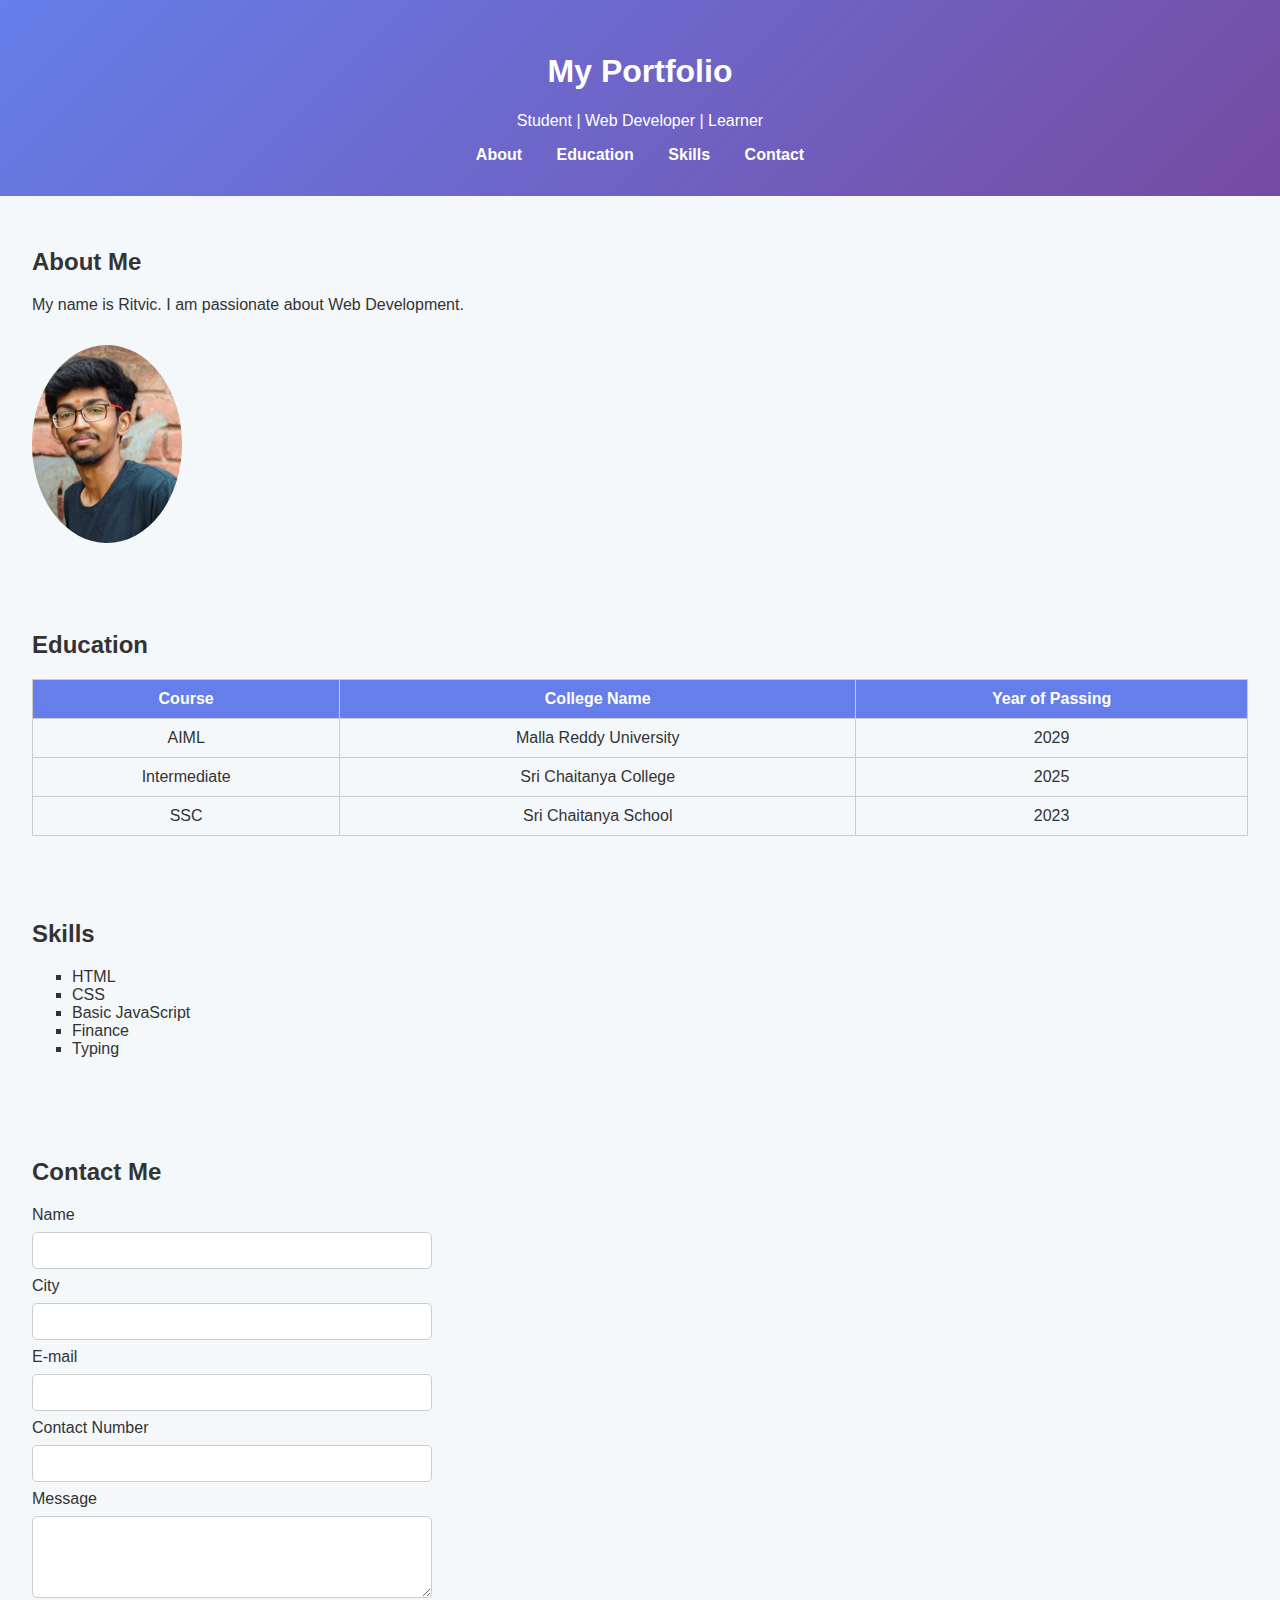
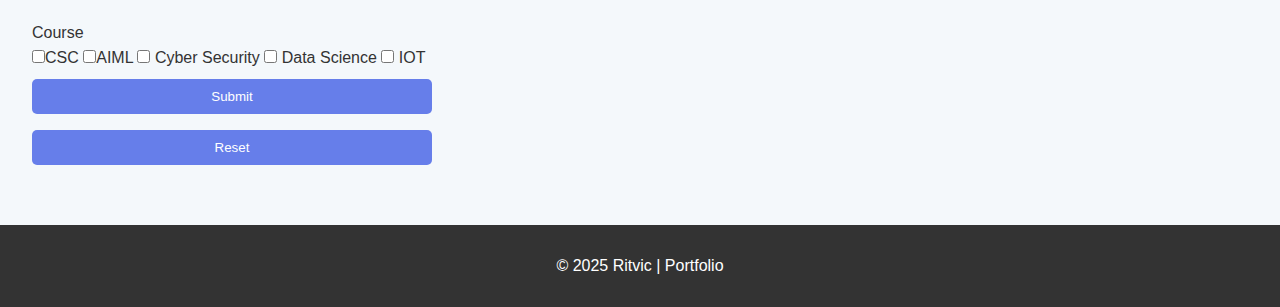
<file: Portfolio/index.html>
<!DOCTYPE html>
<html lang="en">
<head>
  <meta charset="UTF-8">
  <meta name="viewport" content="width=device-width, initial-scale=1.0">
  <title>My Portfolio</title>
  <link rel="stylesheet" href="style.css">
</head>
<body>
  <header>
    <h1>My Portfolio</h1>
    <p>Student | Web Developer | Learner</p>
    <nav>
      <a href="#about">About</a>
      <a href="#education">Education</a>
      <a href="#skills">Skills</a>
      <a href="#contact">Contact</a>
    </nav>
  </header>

  <section id="about">
    <h2>About Me</h2>
    <p>My name is Ritvic. I am passionate about Web Development.</p>
    <img src="profile.jpg" alt="My Profile Picture" class="profile-img">
  </section>

  <section id="education">
    <h2>Education</h2>
    <table>
      <tr>
        <th>Course</th>
        <th>College Name</th>
        <th>Year of Passing</th>
      </tr>
      <tr>
        <td>AIML</td>
        <td>Malla Reddy University</td>
        <td>2029</td>
      </tr>
      <tr>
        <td>Intermediate</td>
        <td>Sri Chaitanya College</td>
        <td>2025</td>
      </tr>
      <tr>
        <td>SSC</td>
        <td>Sri Chaitanya School</td>
        <td>2023</td>
      </tr>
    </table>
  </section>

  <section id="skills">
    <h2>Skills</h2>
    <ul>
      <li>HTML</li>
      <li>CSS</li>
      <li>Basic JavaScript</li>
      <li>Finance</li>
      <li>Typing</li>
    </ul>
  </section>

  <section id="contact">
    <h2>Contact Me</h2>
    <form id="contactForm">
      <label for="name">Name</label>
      <input type="text" id="name" required>

      <label for="city">City</label>
      <input type="text" id="city" required>

      <label for="email">E-mail</label>
      <input type="email" id="email" required>

      <label for="phone">Contact Number</label>
      <input type="text" id="phone" required>

      <label for="message">Message</label>
      <textarea id="message" rows="4" required></textarea><br>

      <div class="checkboxes">
        <label for="Course">Course</label><br>
        <label><input type="checkbox" value="CSC">CSC</label>
        <label><input type="checkbox" value="AIML">AIML</label>
        <label><input type="checkbox" value="Cyber Security"> Cyber Security</label>
        <label><input type="checkbox" value="Data Science"> Data Science</label>
        <label><input type="checkbox" value="IOT"> IOT</label>
      </div>

      <button type="submit">Submit</button>
      <button type="reset">Reset</button>
    </form>
  </section>

  <footer>
    <p>&copy; 2025 Ritvic | Portfolio</p>
  </footer>

  <script src="script.js"></script>
</body>
</html>
</file>
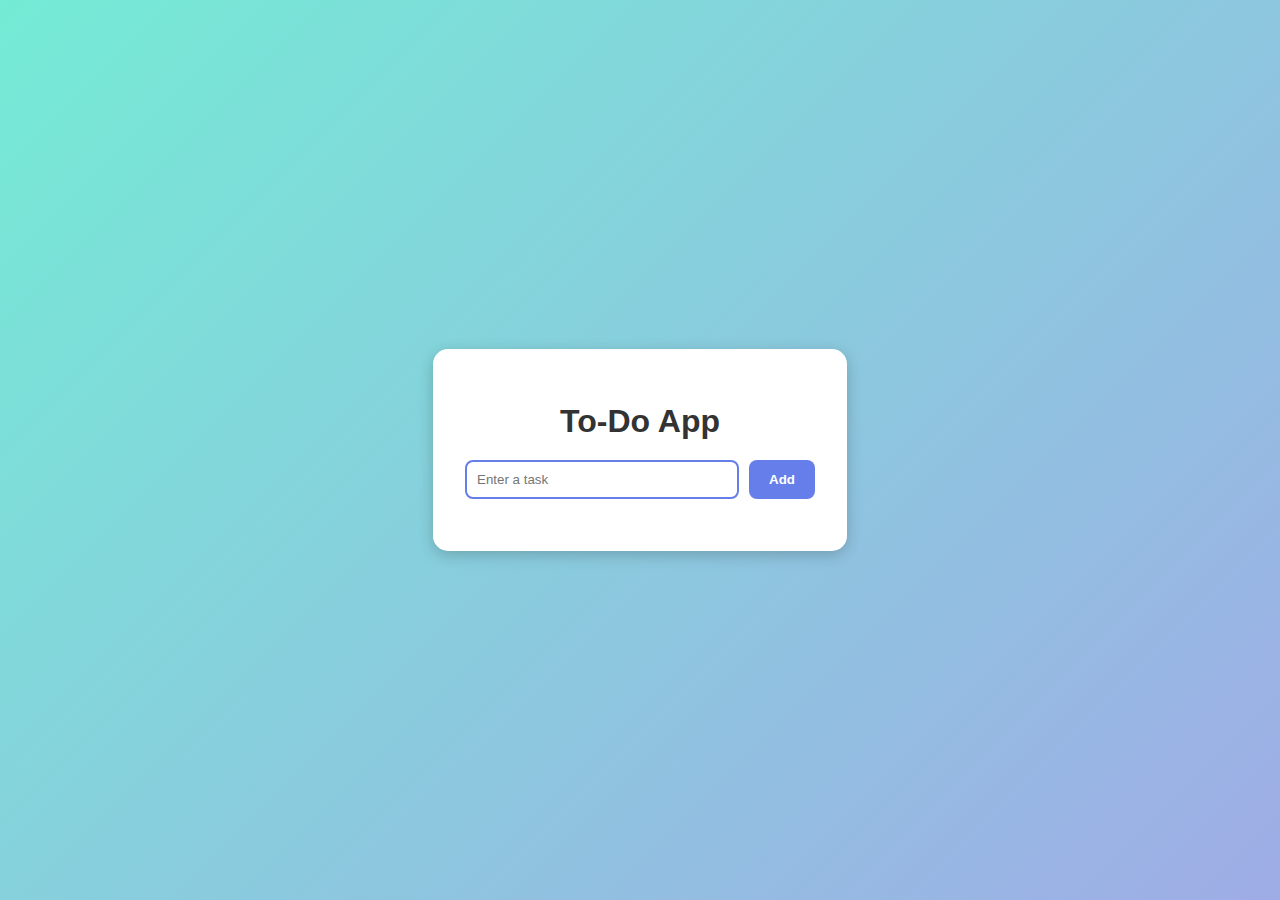
<file: To-Do application/index.html>
<!DOCTYPE html>
<html lang="en">
<head>
  <meta charset="UTF-8">
  <meta name="viewport" content="width=device-width, initial-scale=1.0">
  <title>To-Do App</title>
  <link rel="stylesheet" href="style.css">
</head>
<body>
  <div class="container">
    <h1>To-Do App</h1>
    <div class="input-area">
      <input type="text" id="taskInput" placeholder="Enter a task">
      <button onclick="addTask()">Add</button>
    </div>
    <ul id="taskList"></ul>
  </div>

  <script src="script.js"></script>
</body>
</html>
</file>
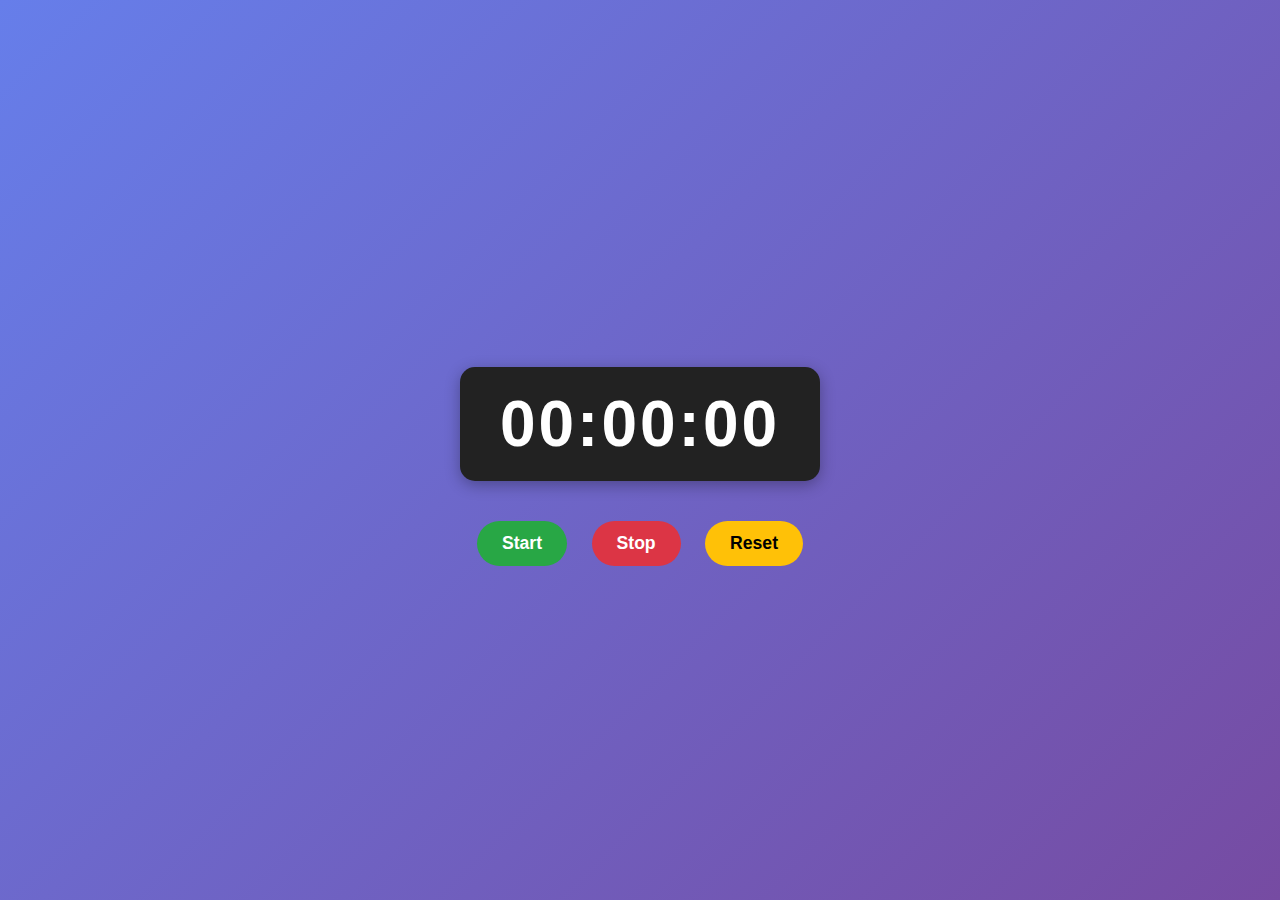
<file: Stopwatch Web App/stopwatch.html>
<!DOCTYPE html>
<html lang="en">
<head>
  <meta charset="UTF-8">
  <meta name="viewport" content="width=device-width, initial-scale=1.0">
  <title>Stopwatch</title>
  <link rel="stylesheet" href="style.css">
</head>
<body>
  <h1 id="display">00:00:00</h1>
  <div>
    <button onclick="start()">Start</button>
    <button onclick="stop()">Stop</button>
    <button onclick="reset()">Reset</button>
  </div>

  <script src="script.js"></script>
</body>
</html>
</file>
<file: Portfolio/style.css>
body {
  font-family: Arial, sans-serif;
  margin: 0;
  padding: 0;
  background: #f4f8fb;
  color: #333;
}

header {
  background: linear-gradient(135deg, #667eea, #764ba2);
  color: white;
  padding: 2rem;
  text-align: center;
}

header nav a {
  margin: 0 15px;
  color: white;
  text-decoration: none;
  font-weight: bold;
}

header nav a:hover {
  text-decoration: underline;
}

section {
  padding: 2rem;
}

.profile-img {
  width: 150px;
  border-radius: 50%;
  margin-top: 15px;
}

table {
  width: 100%;
  border-collapse: collapse;
  margin-top: 1rem;
}

th, td {
  border: 1px solid #ccc;
  padding: 10px;
  text-align: center;
}

th {
  background: #667eea;
  color: white;
}

ul {
  list-style-type: square;
}

form {
  display: flex;
  flex-direction: column;
  max-width: 400px;
}

input, textarea, button {
  margin: 8px 0;
  padding: 10px;
  border-radius: 5px;
  border: 1px solid #ccc;
}

button {
  background: #667eea;
  color: white;
  border: none;
  cursor: pointer;
  transition: background 0.3s;
}

button:hover {
  background: #764ba2;
}

footer {
  background: #333;
  color: white;
  text-align: center;
  padding: 1rem;
  margin-top: 20px;
}
</file>
<file: To-Do application/style.css>
body {
  font-family: Arial, sans-serif;
  background: linear-gradient(135deg, #74ebd5, #9face6);
  display: flex;
  justify-content: center;
  align-items: center;
  height: 100vh;
  margin: 0;
}

.container {
  background: white;
  padding: 2rem;
  border-radius: 15px;
  box-shadow: 0px 4px 15px rgba(0,0,0,0.2);
  width: 350px;
  text-align: center;
}

h1 {
  margin-bottom: 20px;
  color: #333;
}

.input-area {
  display: flex;
  margin-bottom: 20px;
}

input {
  flex: 1;
  padding: 10px;
  border: 2px solid #667eea;
  border-radius: 8px;
  outline: none;
}

button {
  margin-left: 10px;
  padding: 10px 20px;
  background: #667eea;
  color: white;
  border: none;
  border-radius: 8px;
  cursor: pointer;
  font-weight: bold;
  transition: background 0.3s, transform 0.2s;
}

button:hover {
  background: #764ba2;
  transform: scale(1.05);
}

ul {
  list-style: none;
  padding: 0;
}

li {
  background: #f4f4f4;
  margin: 8px 0;
  padding: 10px;
  border-radius: 8px;
  display: flex;
  justify-content: space-between;
  align-items: center;
}

li.done {
  text-decoration: line-through;
  color: gray;
  background: #e0e0e0;
}

li button {
  background: red;
  border: none;
  color: white;
  padding: 5px 10px;
  border-radius: 5px;
  cursor: pointer;
}

li button:hover {
  background: darkred;
}
</file>
<file: Stopwatch Web App/style.css>
body {
  margin: 0;
  height: 100vh;
  display: flex;
  flex-direction: column;
  justify-content: center;
  align-items: center;
  font-family: "Segoe UI", Tahoma, sans-serif;
  background: linear-gradient(135deg, #667eea, #764ba2);
  color: white;
}

h1 {
  font-size: 4rem;
  margin-bottom: 30px;
  background: #222;
  padding: 20px 40px;
  border-radius: 15px;
  letter-spacing: 3px;
  box-shadow: 0px 4px 15px rgba(0,0,0,0.3);
}

button {
  margin: 10px;
  padding: 12px 25px;
  font-size: 1.1rem;
  border: none;
  border-radius: 30px;
  cursor: pointer;
  font-weight: bold;
  color: white;
  transition: all 0.3s ease;
}

button:nth-child(1) {
  background: #28a745; /* Green */
}
button:nth-child(1):hover {
  background: #218838;
  transform: scale(1.05);
}

button:nth-child(2) {
  background: #dc3545; /* Red */
}
button:nth-child(2):hover {
  background: #b52a36;
  transform: scale(1.05);
}

button:nth-child(3) {
  background: #ffc107; /* Yellow */
  color: black;
}
button:nth-child(3):hover {
  background: #e0a800;
  transform: scale(1.05);
}
</file>
